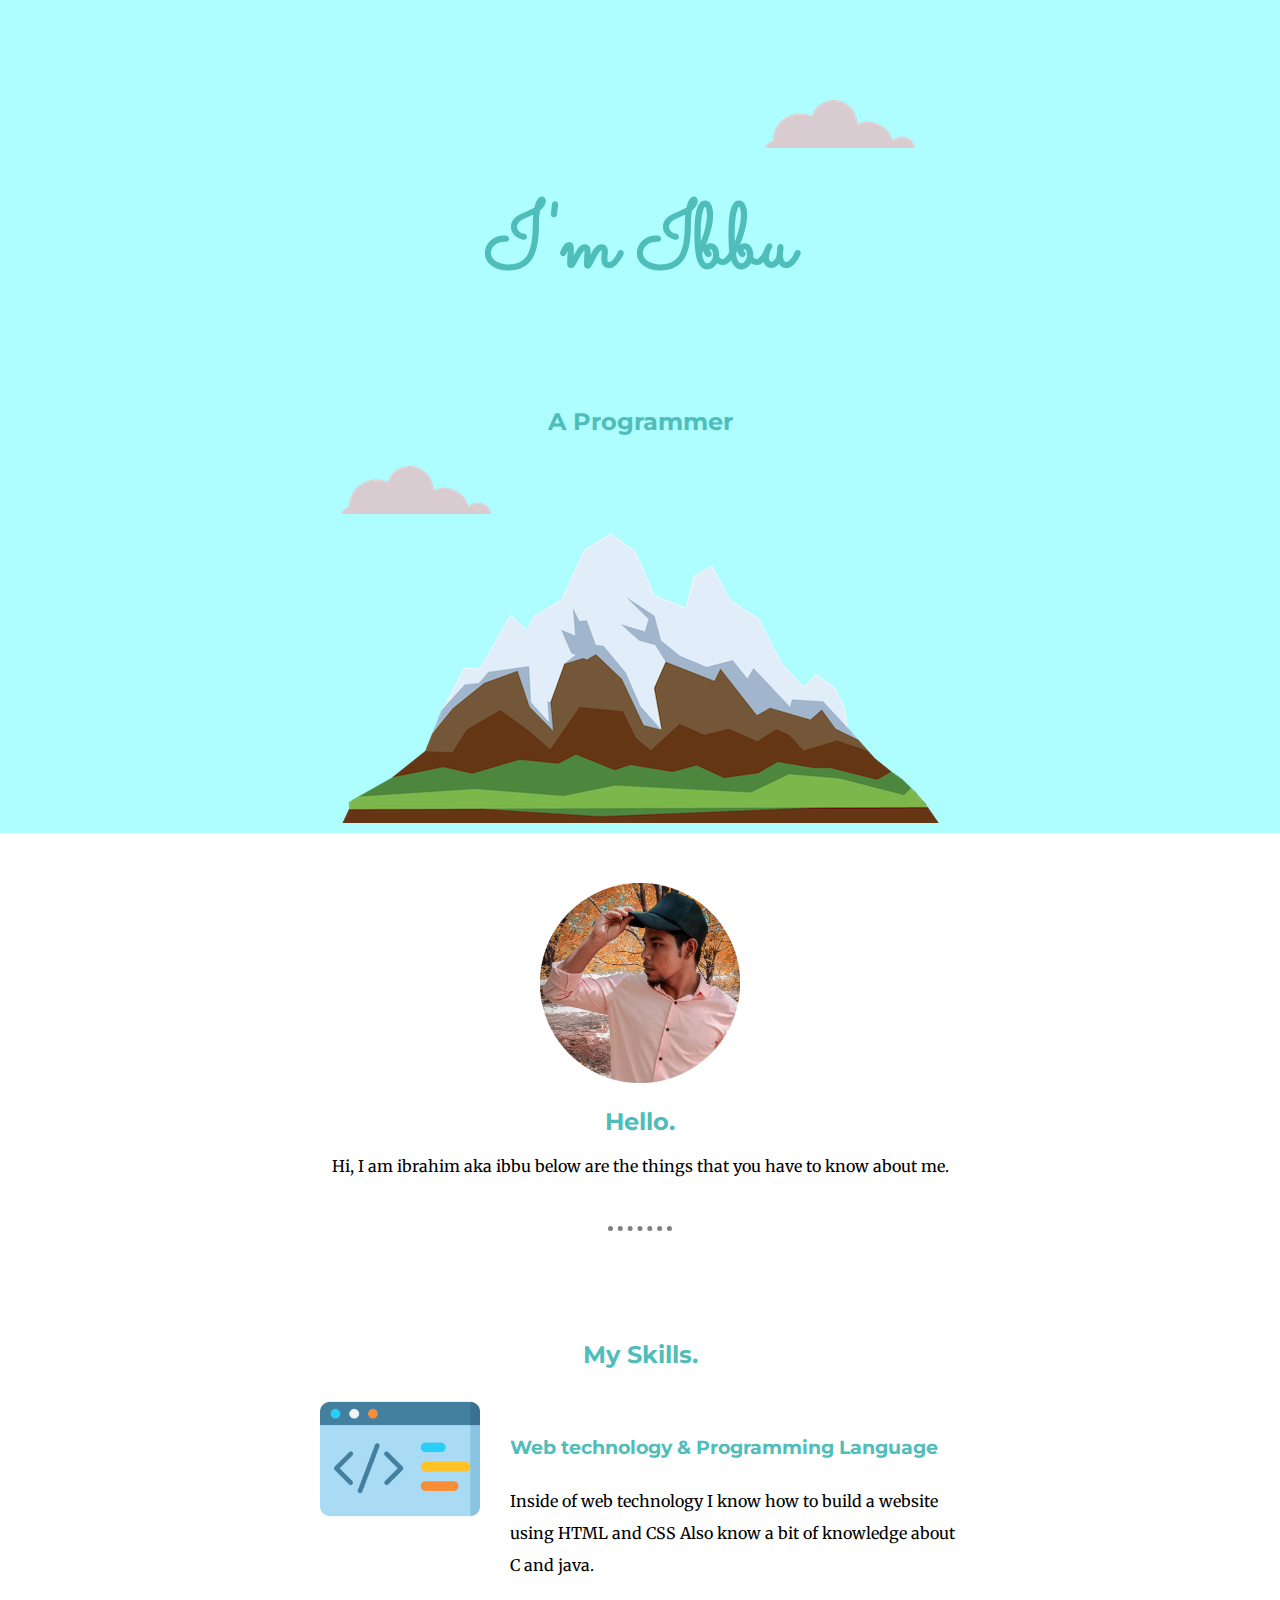
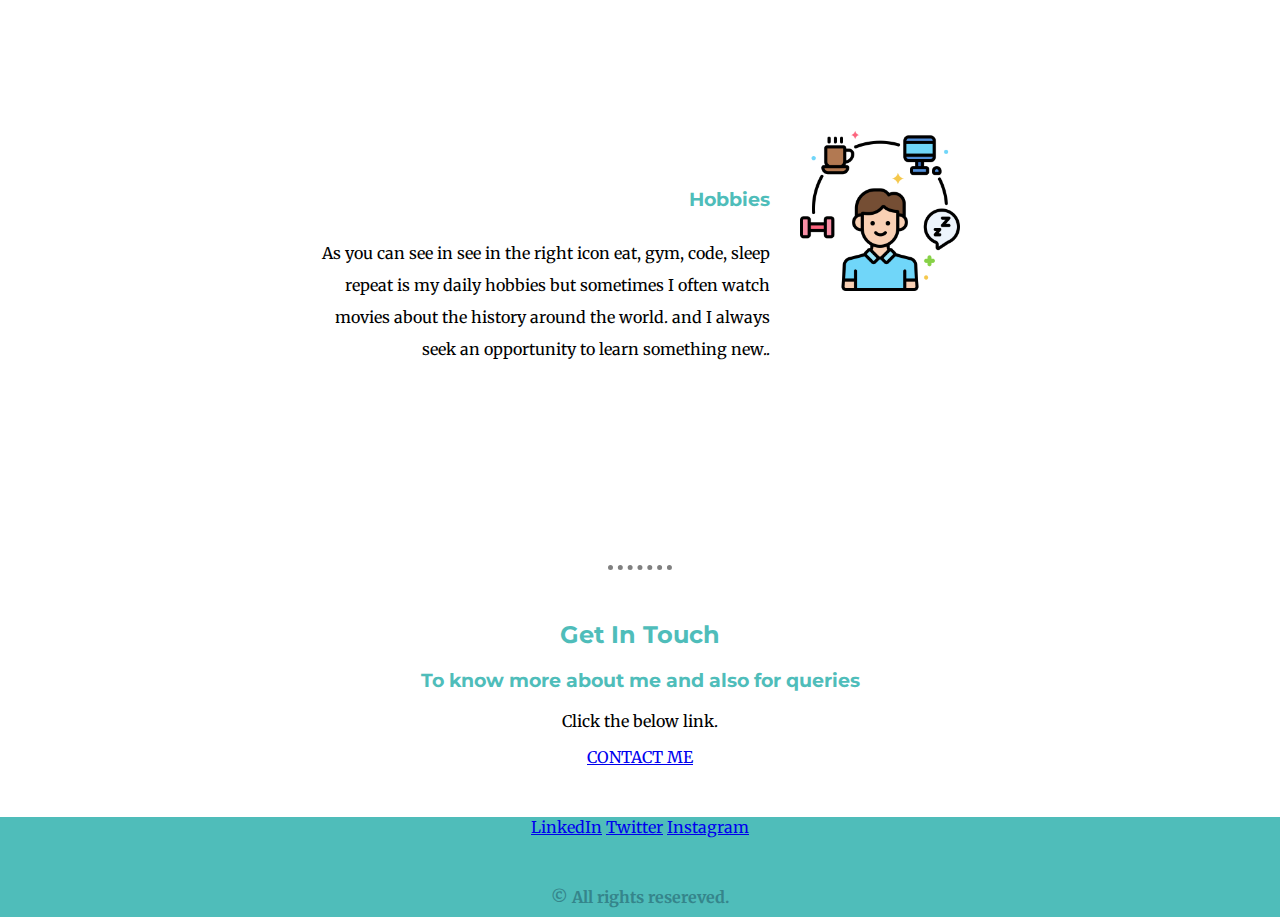
<file: index.html>
<!DOCTYPE html>
<html lang="en" dir="ltr">

<head>
  <meta charset="utf-8">
  <title>Ibrahim</title>
  <link rel="stylesheet" href="css/style.css">
  <link rel="icon" href="favicon.ico">
  <link rel="preconnect" href="https://fonts.googleapis.com">
  <link rel="preconnect" href="https://fonts.gstatic.com" crossorigin>
  <link href="https://fonts.googleapis.com/css2?family=Merriweather&family=Montserrat:wght@500&family=Sacramento&display=swap" rel="stylesheet">
</head>

<body>
  <div class="top-container">
    <img class="top-cloud" src="images/cloud.png" alt="cloud-img">
    <h1>
      I'm Ibbu
    </h1>
    <p>
    <h2>A Programmer</h2>
    </p>
    <img class="bottom-cloud" src="images/cloud.png" alt="cloud-img">
    <img src="images/mountain.png" alt="mountain-img">
  </div>


  <div class="middle-container">
    <div class="profile">
      <img class="ibbu-img" src="images/ibrahim-modified.png" alt="ibrahim" height="200" width="200" >
      <h2>Hello.</h2>
      <p>Hi, I am ibrahim aka ibbu below are the things that you have to know about me.</p>
    </div>

    <hr>

    <div class="skills">
      <h2>My Skills.</h2>
      <div class="skill-row">
        <img class="code-img" src="images/code.png" alt="Code">
        <h3>Web technology & Programming Language</h3>
        <p>Inside of web technology I know how to build a website using HTML and CSS Also know a bit of knowledge about C and java.</p>
      </div>

      <div class="hobbies">
        <img class="hobbies-img" src="images/daily-tasks.png" alt="hobbies">
        <h3>Hobbies</h3>
        <p>As you can see in see in the right icon eat, gym, code, sleep repeat is my daily hobbies but sometimes I often watch movies about the history around the world. and I always seek an opportunity to learn something new..</p>
      </div>
    </div>

    <hr>

    <div class="contact-me">
      <h2>Get In Touch</h2>
      <h3>To know more about me and also for queries</h3>
      <p>Click the below link.</p>
      <a class="btn" href="mailto:ibrahim786509@gmail.com.com">CONTACT ME</a>

    </div>
  </div>


  <div class="bottom-container">
    <a class="footer-link" href="https://www.linkedin.com/in/ibrahim-ibbu-0218b9220">LinkedIn</a>
    <a class="footer-link" href="https://twitter.com/kdibbu">Twitter</a>
    <a class="footer-link" href="https://instagram.com/kd_ibbu">Instagram</a>
    <h4>
      <p> © All rights resereved.</p>
    </h4>

  </div>
</body>

</html>
</file>
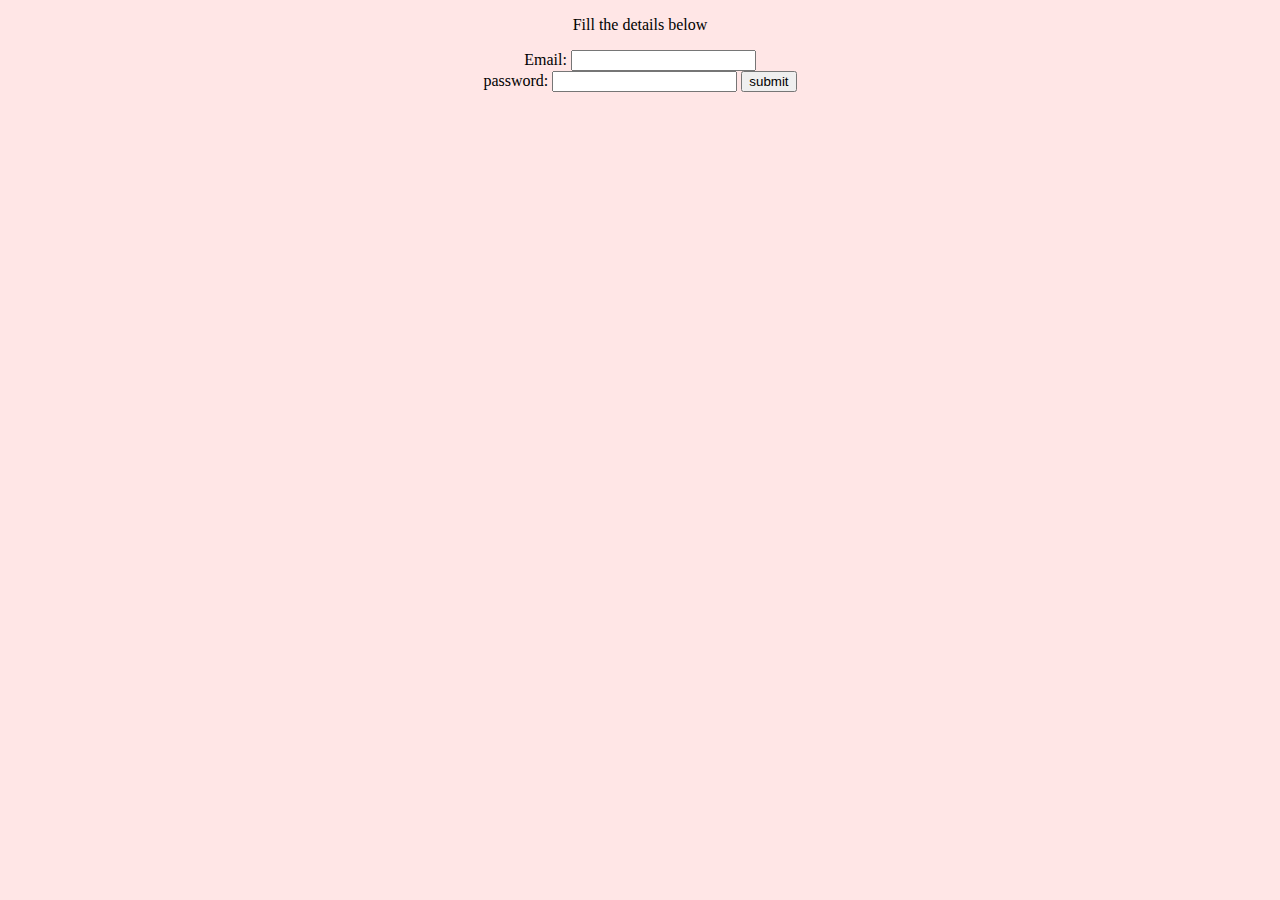
<file: getme.html>
<!DOCTYPE html>
  <html lang="en" dir="ltr">

  <head>
    <meta charset="utf-8">
    <title>Get to me</title>
  </head>
  <style>
  body {
  background-color: #ffe6e6;
  }

   hr {
     background-color: none;
  border-style: dotted;
  height: 1px;
  width: 10%;
      }
  </style>
  <center>


  <body>
    <p>Fill the details below</p>
    <form actin="mailto:ibrahim786509@gmail.com" method="post" enctype="text/plain">
      <label>Email:</label>
      <input type="email" name="YOUR Email" value=""><br>
      <label>password:</label>
      <input type="password" name="YOUR password" value="">
      <input type="submit" name="" value="submit">
    </form>

  </body>
    </center>

  </html>
</file>
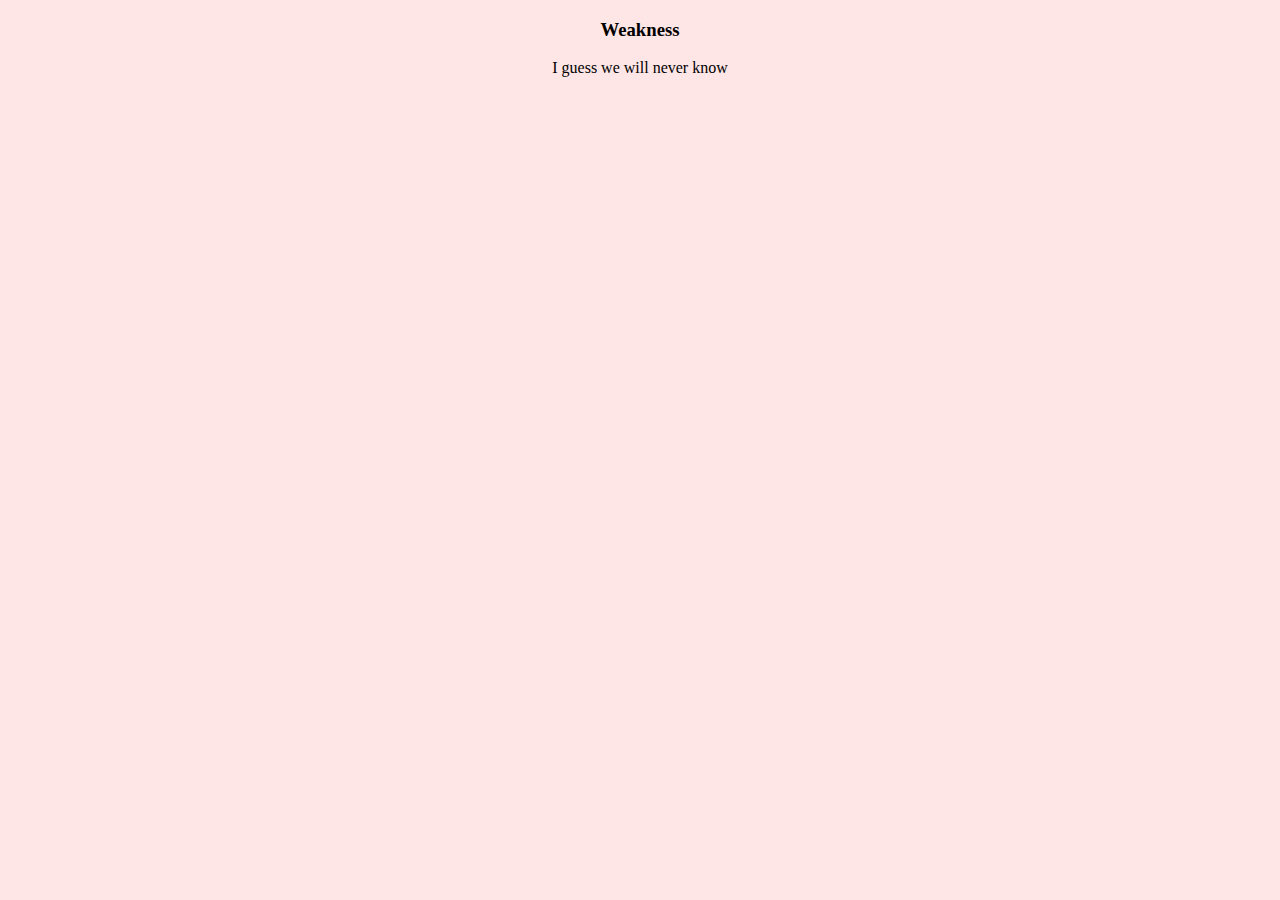
<file: Weakness.html>
<!DOCTYPE html>
<html lang="en" dir="ltr">
  <head>
    <meta charset="utf-8">
    <title></title>
  </head>
  <style>
  body {
  background-color: #ffe6e6;
  }

   hr {
     background-color: none;
  border-style: dotted;
  height: 1px;
  width: 10%;
      }
  </style>
  <center>


  <body>
    <p>
    <h3>Weakness</h3>
    I guess we will never know
    </p>
  </body>
    </center>
</html>
</file>
<file: css/style.css>
body {
  margin: 0;
  text-align: center;
  font-family: "Merriweather", serif;
}

h1 {
  color: #4FBDBA;
  margin-top: 100px;
  font-family: "Sacramento", cursive;
  font-size: 90px;
}

h2 {
  color: #4FBDBA;
  font-family: "Montserrat", sans-serif;
}

h3 {
  color: #4FBDBA;
  font-family: "Montserrat", sans-serif;
}
h4
{
  color: #35858B;
  margin-top: 50px;
}
hr {
  border-style: none;
border-top-style: dotted;
border-color: grey;
border-width: 5px;
width: 5%;
}
.p {
  font-weight: bolder;
}
.top-container {
  background-color: #AEFEFF;
  position: static;
  top: 300px;
  line-height: 2;
}
.profile {
  margin: 50px auto 50px auto;
}
.skills {
  margin-top: 100px;
  line-height: 2;
}

.skill-row
{
  width: 50%;
  margin:50px auto 200px auto;
  text-align: left;

}

.code-img{
  width: 25%;
  float: left;
  margin-right: 30px;
  position: relative;
  bottom: 50px;
}
.hobbies
{
  width: 50%;
  margin:100px auto 200px auto;
  text-align: right;
}
.hobbies-img{
  width: 25%;
  float: right;
  margin-left: 30px;
  position: relative;
  bottom: 50px;
}
.contact-me {
  margin: 50px auto 50px auto;
}

.bottom-container {
  background-color: #4FBDBA;
  height: 100px;
  }


  .bottom-cloud {
    position: absolute;
  }

  .top-cloud {
    position: relative;
    top: 100px;
    left: 200px;
  }
.footer-link {
  margin-top: 30px;
}
</file>
